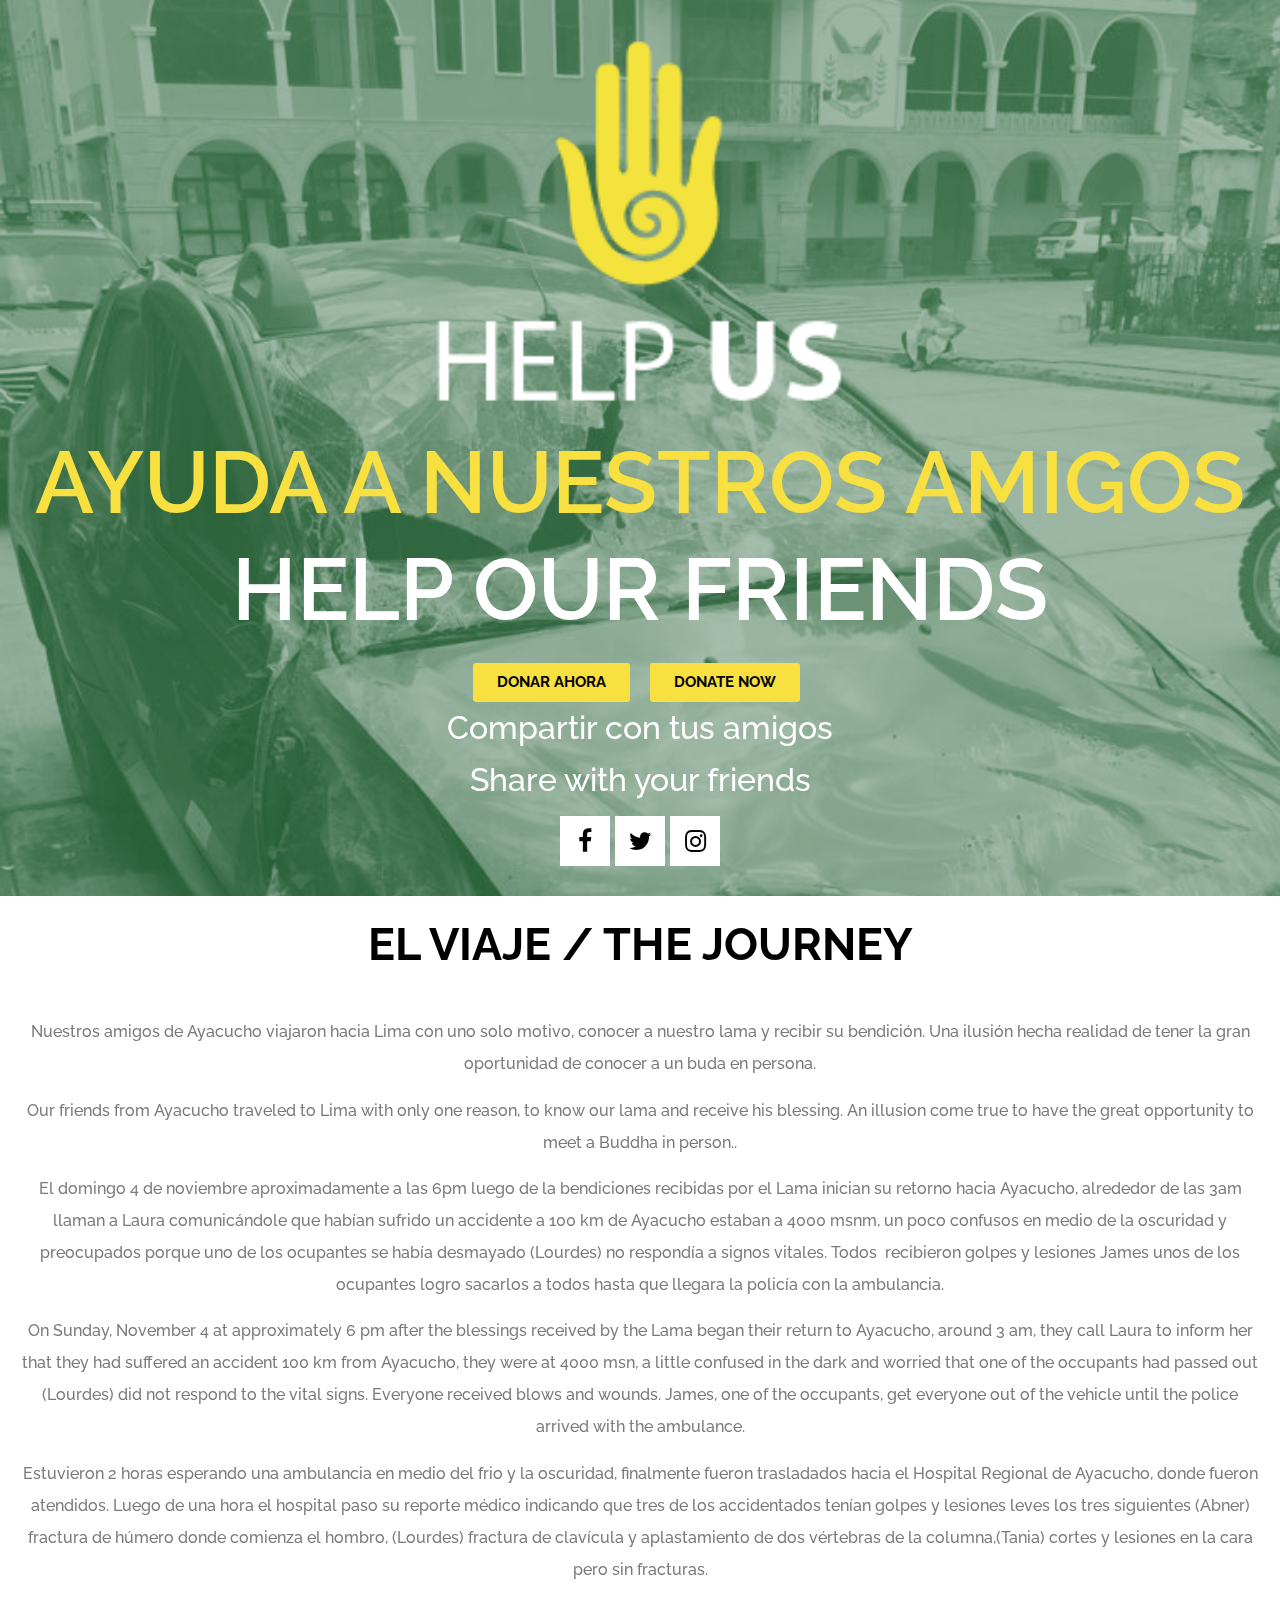
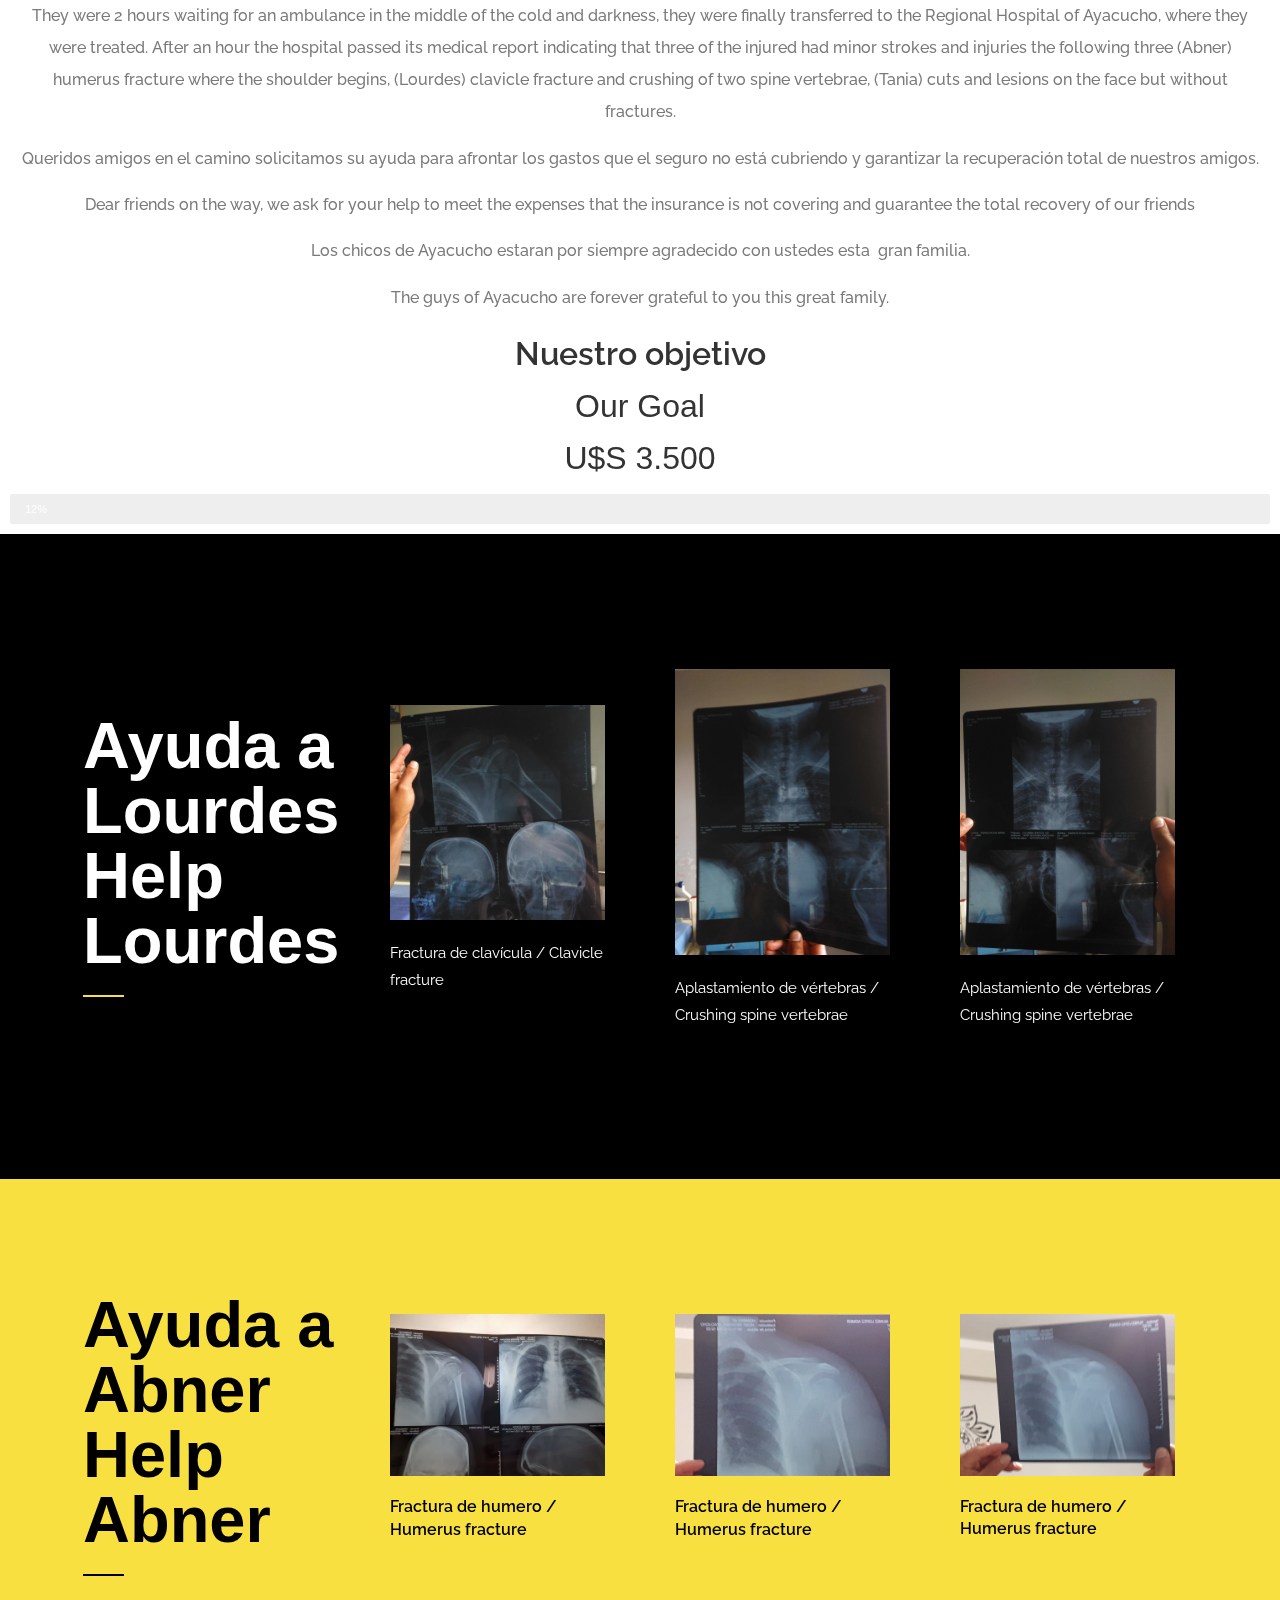
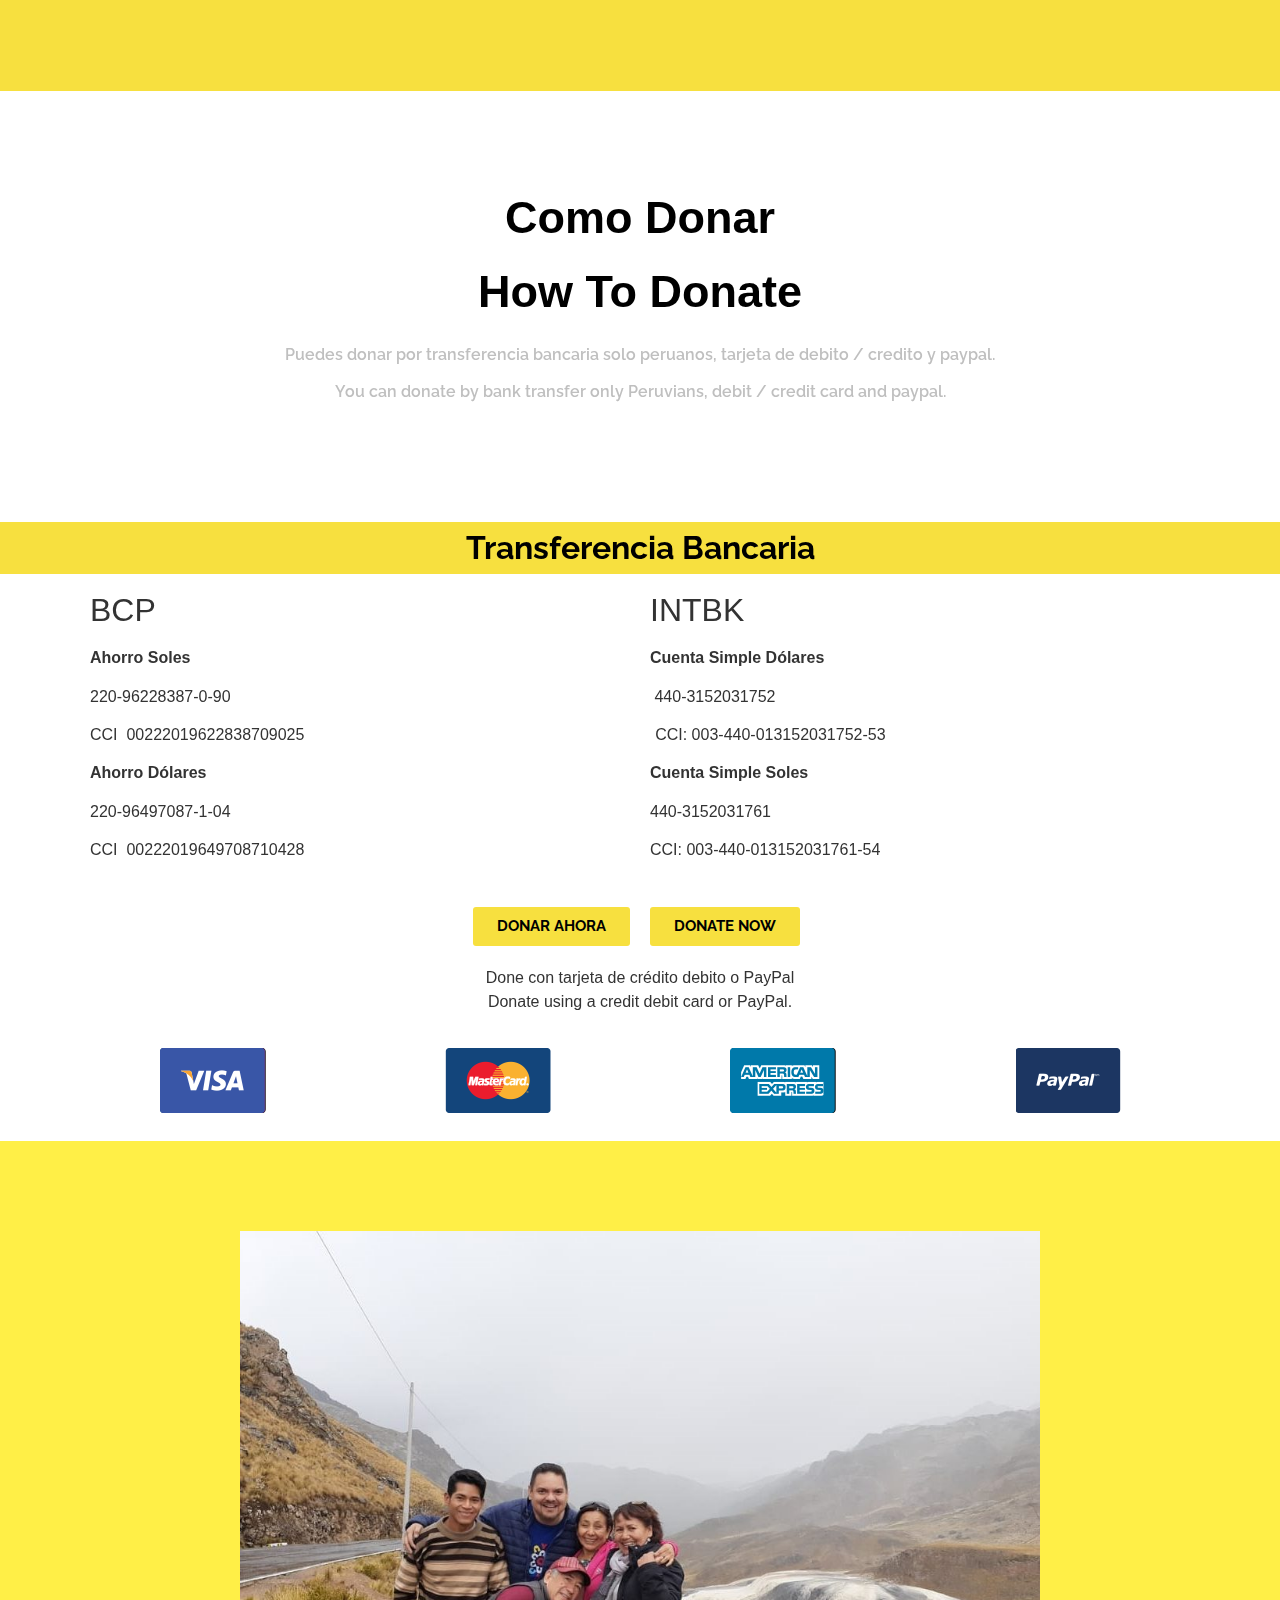
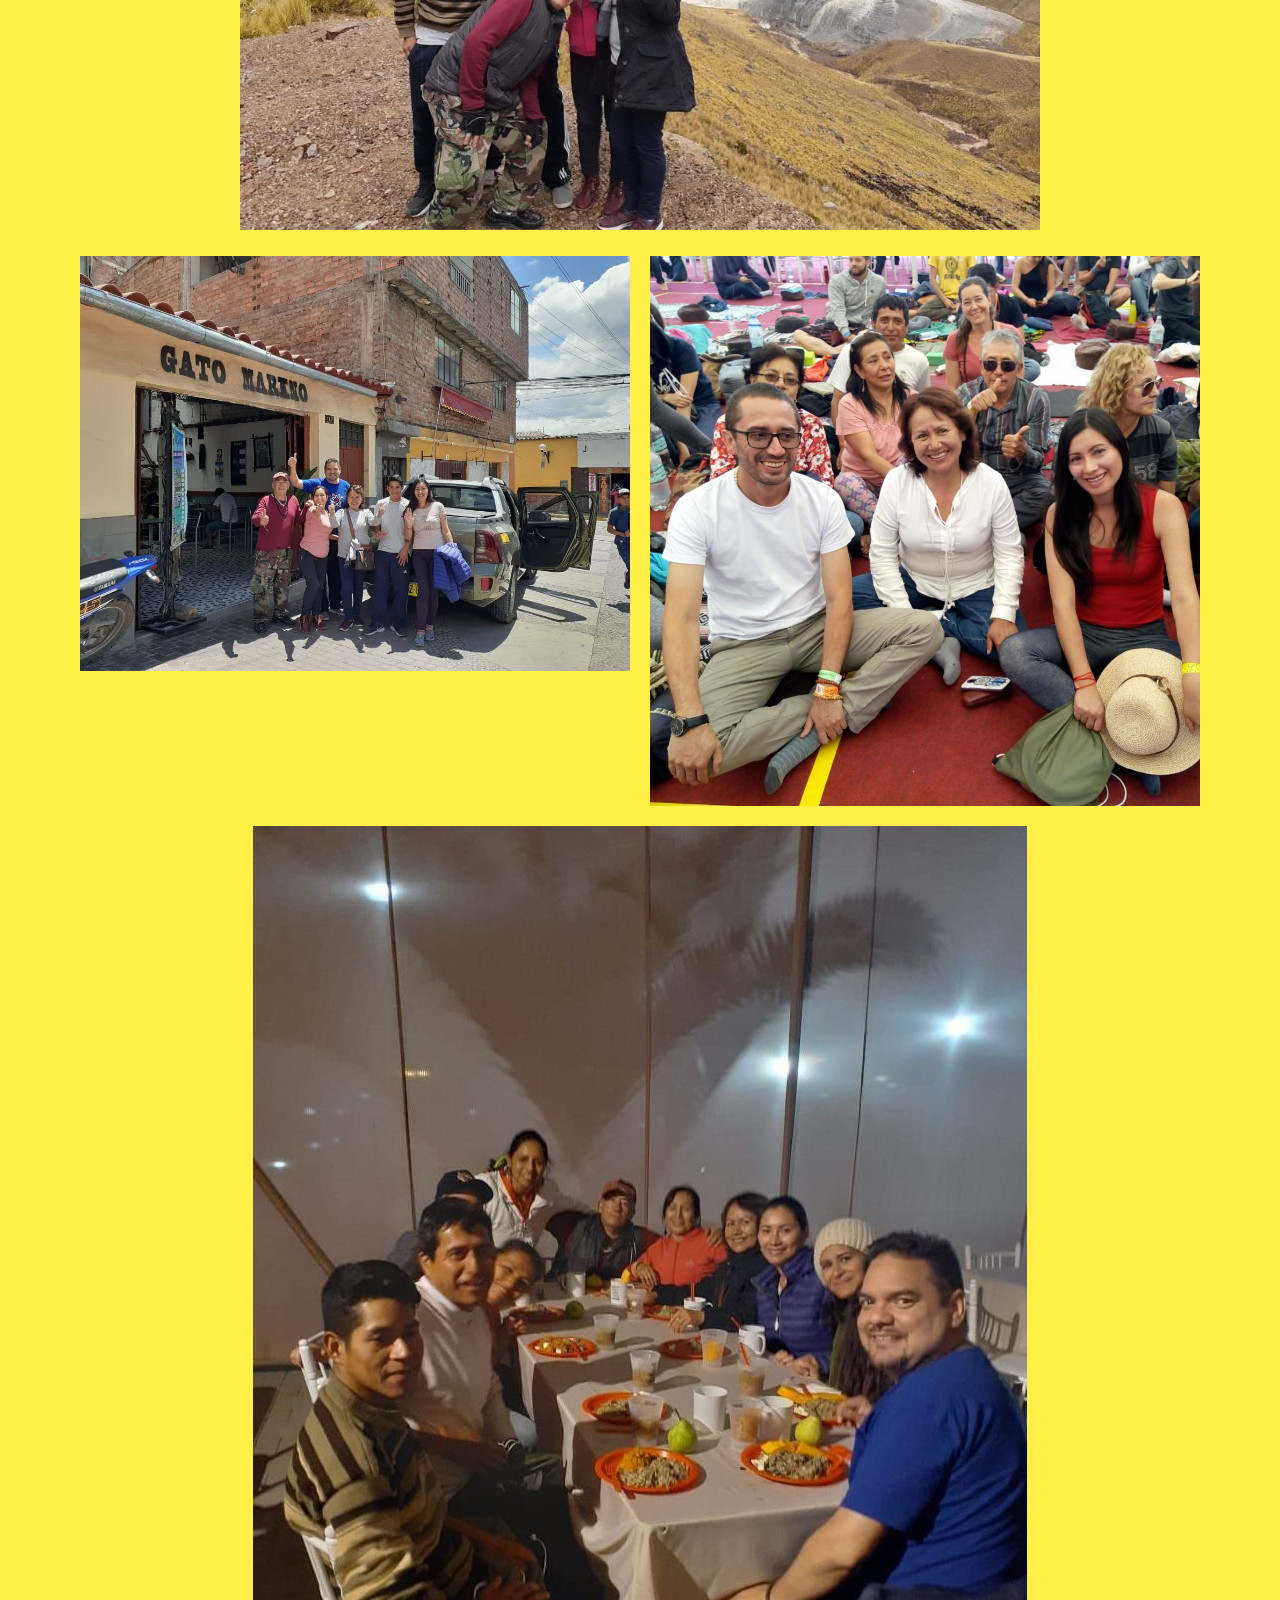
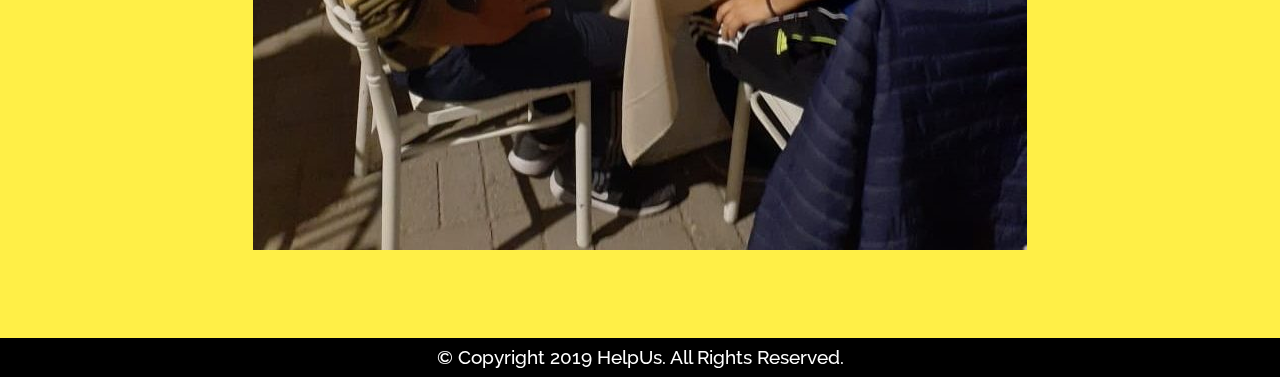
<file: index.html>
﻿<!DOCTYPE html>
<html lang="es">
<head>
	<meta charset="UTF-8">
		<title></title>
<meta name='robots' content='noindex,follow'>
<link rel='dns-prefetch' href='index.html'>
<link rel='dns-prefetch' href='//s.w.org'>
<link rel="alternate" type="application/rss+xml" title=" &raquo; Feed" href="feed\index.rss">
<link rel="alternate" type="application/rss+xml" title=" &raquo; RSS de los comentarios" href="comments\feed\index.rss">
		<script type="text/javascript">
			window._wpemojiSettings = {"baseUrl":"https:\/\/s.w.org\/images\/core\/emoji\/11.2.0\/72x72\/","ext":".png","svgUrl":"https:\/\/s.w.org\/images\/core\/emoji\/11.2.0\/svg\/","svgExt":".svg","source":{"concatemoji":"http:\/\/4f8a2491.ngrok.io\/wp-includes\/js\/wp-emoji-release.min.js?ver=5.1.3"}};
			!function(a,b,c){function d(a,b){var c=String.fromCharCode;l.clearRect(0,0,k.width,k.height),l.fillText(c.apply(this,a),0,0);var d=k.toDataURL();l.clearRect(0,0,k.width,k.height),l.fillText(c.apply(this,b),0,0);var e=k.toDataURL();return d===e}function e(a){var b;if(!l||!l.fillText)return!1;switch(l.textBaseline="top",l.font="600 32px Arial",a){case"flag":return!(b=d([55356,56826,55356,56819],[55356,56826,8203,55356,56819]))&&(b=d([55356,57332,56128,56423,56128,56418,56128,56421,56128,56430,56128,56423,56128,56447],[55356,57332,8203,56128,56423,8203,56128,56418,8203,56128,56421,8203,56128,56430,8203,56128,56423,8203,56128,56447]),!b);case"emoji":return b=d([55358,56760,9792,65039],[55358,56760,8203,9792,65039]),!b}return!1}function f(a){var c=b.createElement("script");c.src=a,c.defer=c.type="text/javascript",b.getElementsByTagName("head")[0].appendChild(c)}var g,h,i,j,k=b.createElement("canvas"),l=k.getContext&&k.getContext("2d");for(j=Array("flag","emoji"),c.supports={everything:!0,everythingExceptFlag:!0},i=0;i<j.length;i++)c.supports[j[i]]=e(j[i]),c.supports.everything=c.supports.everything&&c.supports[j[i]],"flag"!==j[i]&&(c.supports.everythingExceptFlag=c.supports.everythingExceptFlag&&c.supports[j[i]]);c.supports.everythingExceptFlag=c.supports.everythingExceptFlag&&!c.supports.flag,c.DOMReady=!1,c.readyCallback=function(){c.DOMReady=!0},c.supports.everything||(h=function(){c.readyCallback()},b.addEventListener?(b.addEventListener("DOMContentLoaded",h,!1),a.addEventListener("load",h,!1)):(a.attachEvent("onload",h),b.attachEvent("onreadystatechange",function(){"complete"===b.readyState&&c.readyCallback()})),g=c.source||{},g.concatemoji?f(g.concatemoji):g.wpemoji&&g.twemoji&&(f(g.twemoji),f(g.wpemoji)))}(window,document,window._wpemojiSettings);
		</script>
		<style type="text/css">
img.wp-smiley,
img.emoji {
	display: inline !important;
	border: none !important;
	box-shadow: none !important;
	height: 1em !important;
	width: 1em !important;
	margin: 0 .07em !important;
	vertical-align: -0.1em !important;
	background: none !important;
	padding: 0 !important;
}
</style>
	<link rel='stylesheet' id='wp-block-library-css' href='wp-includes\css\dist\block-library\style.min.css?ver=5.1.3' type='text/css' media='all'>
<link rel='stylesheet' id='hello-elementor-css' href='wp-content\themes\hello-elementor\style.min.css?ver=2.2.0' type='text/css' media='all'>
<link rel='stylesheet' id='hello-elementor-theme-style-css' href='wp-content\themes\hello-elementor\theme.min.css?ver=2.2.0' type='text/css' media='all'>
<link rel='stylesheet' id='elementor-icons-css' href='wp-content\plugins\elementor\assets\lib\eicons\css\elementor-icons.min.css?ver=4.3.0' type='text/css' media='all'>
<link rel='stylesheet' id='font-awesome-css' href='wp-content\plugins\elementor\assets\lib\font-awesome\css\font-awesome.min.css?ver=4.7.0' type='text/css' media='all'>
<link rel='stylesheet' id='elementor-animations-css' href='wp-content\plugins\elementor\assets\lib\animations\animations.min.css?ver=2.5.16' type='text/css' media='all'>
<link rel='stylesheet' id='elementor-frontend-css' href='wp-content\uploads\elementor\css\custom-frontend.min.css?ver=1559751534' type='text/css' media='all'>
<link rel='stylesheet' id='premium-addons-css' href='wp-content\plugins\premium-addons-for-elementor\assets\css\premium-addons.css?ver=3.4.2' type='text/css' media='all'>
<link rel='stylesheet' id='elementor-post-1926-css' href='wp-content\uploads\elementor\css\post-1926.css?ver=1573698066' type='text/css' media='all'>
<link rel='stylesheet' id='google-fonts-1-css' href='https://fonts.googleapis.com/css?family=Raleway%3A100%2C100italic%2C200%2C200italic%2C300%2C300italic%2C400%2C400italic%2C500%2C500italic%2C600%2C600italic%2C700%2C700italic%2C800%2C800italic%2C900%2C900italic&#038;ver=5.1.3' type='text/css' media='all'>
<link rel='https://api.w.org/' href='wp-json\index.json'>
<link rel="EditURI" type="application/rsd+xml" title="RSD" href="xmlrpc.xml?rsd">
<link rel="wlwmanifest" type="application/wlwmanifest+xml" href="wp-includes\wlwmanifest.xml"> 
<meta name="generator" content="WordPress 5.1.3">
<link rel="canonical" href="index.html">
<link rel='shortlink' href='index.html'>
<link rel="alternate" type="application/json+oembed" href="wp-json\oembed\1.0\embed.json?url=http%3A%2F%2F4f8a2491.ngrok.io%2F">
<link rel="alternate" type="text/xml+oembed" href="wp-json\oembed\1.0\embed-1.json?url=http%3A%2F%2F4f8a2491.ngrok.io%2F&#038;format=xml">
		<style type="text/css" id="wp-custom-css">
			

/** Start Envato Elements CSS: Blocks (69-3-4f8cfb8a1a68ec007f2be7a02bdeadd9) **/

.envato-kit-66-menu .e--pointer-framed .elementor-item:before{
	border-radius:1px;
}

.envato-kit-66-subscription-form .elementor-form-fields-wrapper{
	position:relative;
}

.envato-kit-66-subscription-form .elementor-form-fields-wrapper .elementor-field-type-submit{
	position:static;
}

.envato-kit-66-subscription-form .elementor-form-fields-wrapper .elementor-field-type-submit button{
	position: absolute;
    top: 50%;
    right: 6px;
    transform: translate(0, -50%);
		-moz-transform: translate(0, -50%);
		-webmit-transform: translate(0, -50%);
}

.envato-kit-66-testi-slider .elementor-testimonial__footer{
	margin-top: -60px !important;
	z-index: 99;
  position: relative;
}

.envato-kit-66-featured-slider .elementor-slides .slick-prev{
	width:50px;
	height:50px;
	background-color:#ffffff !important;
	transform:rotate(45deg);
	-moz-transform:rotate(45deg);
	-webkit-transform:rotate(45deg);
	left:-25px !important;
	-webkit-box-shadow: 0px 1px 2px 1px rgba(0,0,0,0.32);
	-moz-box-shadow: 0px 1px 2px 1px rgba(0,0,0,0.32);
	box-shadow: 0px 1px 2px 1px rgba(0,0,0,0.32);
}

.envato-kit-66-featured-slider .elementor-slides .slick-prev:before{
	display:block;
	margin-top:0px;
	margin-left:0px;
	transform:rotate(-45deg);
	-moz-transform:rotate(-45deg);
	-webkit-transform:rotate(-45deg);
}

.envato-kit-66-featured-slider .elementor-slides .slick-next{
	width:50px;
	height:50px;
	background-color:#ffffff !important;
	transform:rotate(45deg);
	-moz-transform:rotate(45deg);
	-webkit-transform:rotate(45deg);
	right:-25px !important;
	-webkit-box-shadow: 0px 1px 2px 1px rgba(0,0,0,0.32);
	-moz-box-shadow: 0px 1px 2px 1px rgba(0,0,0,0.32);
	box-shadow: 0px 1px 2px 1px rgba(0,0,0,0.32);
}

.envato-kit-66-featured-slider .elementor-slides .slick-next:before{
	display:block;
	margin-top:-5px;
	margin-right:-5px;
	transform:rotate(-45deg);
	-moz-transform:rotate(-45deg);
	-webkit-transform:rotate(-45deg);
}

.envato-kit-66-orangetext{
	color:#f4511e;
}

.envato-kit-66-countdown .elementor-countdown-label{
	display:inline-block !important;
	border:2px solid rgba(255,255,255,0.2);
	padding:9px 20px;
}

/** End Envato Elements CSS: Blocks (69-3-4f8cfb8a1a68ec007f2be7a02bdeadd9) **/

		</style>
			<meta name="viewport" content="width=device-width, initial-scale=1.0, viewport-fit=cover"></head>
<body class="home page-template page-template-elementor_canvas page page-id-1926 elementor-default elementor-template-canvas elementor-page elementor-page-1926">
			<div data-elementor-type="post" data-elementor-id="1926" class="elementor elementor-1926" data-elementor-settings="[]">
			<div class="elementor-inner">
				<div class="elementor-section-wrap">
							<header class="elementor-element elementor-element-79d5a48 elementor-section-height-min-height elementor-section-content-middle elementor-section-items-top elementor-section-full_width elementor-section-height-default elementor-section elementor-top-section" data-id="79d5a48" data-element_type="section" data-settings="{&quot;background_background&quot;:&quot;classic&quot;}">
							<div class="elementor-background-overlay"></div>
							<div class="elementor-container elementor-column-gap-wider">
				<div class="elementor-row">
				<div class="elementor-element elementor-element-c015d32 elementor-column elementor-col-100 elementor-top-column" data-id="c015d32" data-element_type="column">
			<div class="elementor-column-wrap  elementor-element-populated">
					<div class="elementor-widget-wrap">
				<div class="elementor-element elementor-element-cae4068 elementor-widget elementor-widget-image" data-id="cae4068" data-element_type="widget" data-widget_type="image.default">
				<div class="elementor-widget-container">
					<div class="elementor-image">
										<img width="246" height="167" src="wp-content\uploads\2019\11\logo.png" class="attachment-large size-large" alt="">											</div>
				</div>
				</div>
				<div class="elementor-element elementor-element-f4f1c2a elementor-widget elementor-widget-heading" data-id="f4f1c2a" data-element_type="widget" data-widget_type="heading.default">
				<div class="elementor-widget-container">
			<h2 class="elementor-heading-title elementor-size-medium">Ayuda a Nuestros Amigos</h2>		</div>
				</div>
				<div class="elementor-element elementor-element-e18b1c8 elementor-widget elementor-widget-heading" data-id="e18b1c8" data-element_type="widget" data-widget_type="heading.default">
				<div class="elementor-widget-container">
			<h2 class="elementor-heading-title elementor-size-default">HELP OUR FRIENDS</h2>		</div>
				</div>
				<section class="elementor-element elementor-element-afdfe0f elementor-section-boxed elementor-section-height-default elementor-section-height-default elementor-section elementor-inner-section" data-id="afdfe0f" data-element_type="section">
						<div class="elementor-container elementor-column-gap-default">
				<div class="elementor-row">
				<div class="elementor-element elementor-element-26fabea elementor-column elementor-col-50 elementor-inner-column" data-id="26fabea" data-element_type="column">
			<div class="elementor-column-wrap  elementor-element-populated">
					<div class="elementor-widget-wrap">
				<div class="elementor-element elementor-element-f8883e9 elementor-align-right elementor-tablet-align-right elementor-mobile-align-center elementor-widget elementor-widget-button" data-id="f8883e9" data-element_type="widget" data-widget_type="button.default">
				<div class="elementor-widget-container">
					<div class="elementor-button-wrapper">
			<a href="https://www.paypal.com/cgi-bin/webscr?cmd=_s-xclick&amp;hosted_button_id=U4ANNUNCJ9RE4&amp;source=url" class="elementor-button-link elementor-button elementor-size-sm" role="button">
						<span class="elementor-button-content-wrapper">
						<span class="elementor-button-text">DONAR AHORA</span>
		</span>
					</a>
		</div>
				</div>
				</div>
						</div>
			</div>
		</div>
				<div class="elementor-element elementor-element-450a619 elementor-column elementor-col-50 elementor-inner-column" data-id="450a619" data-element_type="column">
			<div class="elementor-column-wrap  elementor-element-populated">
					<div class="elementor-widget-wrap">
				<div class="elementor-element elementor-element-792b7b6 elementor-align-left elementor-tablet-align-left elementor-mobile-align-center elementor-widget elementor-widget-button" data-id="792b7b6" data-element_type="widget" data-widget_type="button.default">
				<div class="elementor-widget-container">
					<div class="elementor-button-wrapper">
			<a href="https://www.paypal.com/cgi-bin/webscr?cmd=_s-xclick&amp;hosted_button_id=U4ANNUNCJ9RE4&amp;source=url" class="elementor-button-link elementor-button elementor-size-sm" role="button">
						<span class="elementor-button-content-wrapper">
						<span class="elementor-button-text">DONATE NOW</span>
		</span>
					</a>
		</div>
				</div>
				</div>
						</div>
			</div>
		</div>
						</div>
			</div>
		</section>
				<div class="elementor-element elementor-element-119ec5f elementor-widget elementor-widget-heading" data-id="119ec5f" data-element_type="widget" data-widget_type="heading.default">
				<div class="elementor-widget-container">
			<h2 class="elementor-heading-title elementor-size-default">Compartir con tus amigos</h2>		</div>
				</div>
				<div class="elementor-element elementor-element-cace748 elementor-widget elementor-widget-heading" data-id="cace748" data-element_type="widget" data-widget_type="heading.default">
				<div class="elementor-widget-container">
			<h2 class="elementor-heading-title elementor-size-default">Share with your friends</h2>		</div>
				</div>
				<div class="elementor-element elementor-element-2bce884 elementor-shape-square elementor-widget elementor-widget-social-icons" data-id="2bce884" data-element_type="widget" data-widget_type="social-icons.default">
				<div class="elementor-widget-container">
					<div class="elementor-social-icons-wrapper">
							<a class="elementor-icon elementor-social-icon elementor-social-icon-facebook" href="https://www.facebook.com/sharer/sharer.php?u=http://helpusaya.ga/" target="_blank">
					<span class="elementor-screen-only">Facebook</span>
					<i class="fa fa-facebook"></i>
				</a>
							<a class="elementor-icon elementor-social-icon elementor-social-icon-twitter" href="https://twitter.com/home?status=http://helpusaya.ga/" target="_blank">
					<span class="elementor-screen-only">Twitter</span>
					<i class="fa fa-twitter"></i>
				</a>
							<a class="elementor-icon elementor-social-icon elementor-social-icon-instagram" href="https://pinterest.com/pin/create/button/?url=http://helpusaya.ga/&media=&description=" target="_blank">
					<span class="elementor-screen-only">Instagram</span>
					<i class="fa fa-instagram"></i>
				</a>
					</div>
				</div>
				</div>
						</div>
			</div>
		</div>
						</div>
			</div>
		</header>
				<section class="elementor-element elementor-element-5138c86e elementor-section-content-middle elementor-section-full_width elementor-section-height-default elementor-section-height-default elementor-section elementor-top-section" data-id="5138c86e" data-element_type="section">
						<div class="elementor-container elementor-column-gap-no">
				<div class="elementor-row">
				<div class="elementor-element elementor-element-75a2b7f5 elementor-column elementor-col-100 elementor-top-column" data-id="75a2b7f5" data-element_type="column">
			<div class="elementor-column-wrap  elementor-element-populated">
					<div class="elementor-widget-wrap">
				<div class="elementor-element elementor-element-e1cf1aa elementor-widget elementor-widget-heading" data-id="e1cf1aa" data-element_type="widget" data-widget_type="heading.default">
				<div class="elementor-widget-container">
			<h4 class="elementor-heading-title elementor-size-default">EL VIAJE / THE JOURNEY</h4>		</div>
				</div>
				<div class="elementor-element elementor-element-1d1cd8d4 elementor-widget elementor-widget-text-editor" data-id="1d1cd8d4" data-element_type="widget" data-widget_type="text-editor.default">
				<div class="elementor-widget-container">
					<div class="elementor-text-editor elementor-clearfix">
					  <p>Nuestros amigos de Ayacucho viajaron hacia Lima con uno solo motivo, conocer a nuestro lama y recibir su bendición. Una ilusión hecha realidad de tener la gran oportunidad de conocer a un buda en persona.</p><p>Our friends from Ayacucho traveled to Lima with only one reason, to know our lama and receive his blessing. An illusion come true to have the great opportunity to meet a Buddha in person..</p><p>El domingo 4 de noviembre aproximadamente a las 6pm luego de la bendiciones recibidas por el Lama inician su retorno hacia Ayacucho, alrededor de las 3am llaman a Laura comunicándole que habían sufrido un accidente a 100 km de Ayacucho estaban a 4000 msnm, un poco confusos en medio de la oscuridad y preocupados porque uno de los ocupantes se había desmayado (Lourdes) no respondía a signos vitales. Todos  recibieron golpes y lesiones James unos de los ocupantes logro sacarlos a todos hasta que llegara la policía con la ambulancia.</p><p>On Sunday, November 4 at approximately 6 pm after the blessings received by the Lama began their return to Ayacucho, around 3 am, they call Laura to inform her that they had suffered an accident 100 km from Ayacucho, they were at 4000 msn, a little confused in the dark and worried that one of the occupants had passed out (Lourdes) did not respond to the vital signs. Everyone received blows and wounds. James, one of the occupants, get everyone out of the vehicle until the police arrived with the ambulance.</p><p>Estuvieron 2 horas esperando una ambulancia en medio del frio y la oscuridad, finalmente fueron trasladados hacia el Hospital Regional de Ayacucho, donde fueron atendidos. Luego de una hora el hospital paso su reporte médico indicando que tres de los accidentados tenían golpes y lesiones leves los tres siguientes (Abner) fractura de húmero donde comienza el hombro, (Lourdes) fractura de clavícula y aplastamiento de dos vértebras de la columna,(Tania) cortes y lesiones en la cara pero sin fracturas.</p><p>They were 2 hours waiting for an ambulance in the middle of the cold and darkness, they were finally transferred to the Regional Hospital of Ayacucho, where they were treated. After an hour the hospital passed its medical report indicating that three of the injured had minor strokes and injuries the following three (Abner) humerus fracture where the shoulder begins, (Lourdes) clavicle fracture and crushing of two spine vertebrae, (Tania) cuts and lesions on the face but without fractures.</p><p>Queridos amigos en el camino solicitamos su ayuda para afrontar los gastos que el seguro no está cubriendo y garantizar la recuperación total de nuestros amigos.</p><p>Dear friends on the way, we ask for your help to meet the expenses that the insurance is not covering and guarantee the total recovery of our friends</p>
					  <p>Los chicos de Ayacucho estaran por siempre agradecido con ustedes esta  gran familia.</p><p>The guys of Ayacucho are forever grateful to you this great family.</p>
					</div>
				</div>
				</div>
						</div>
			</div>
		</div>
						</div>
			</div>
		</section>
				<section class="elementor-element elementor-element-93d4c3e elementor-section-full_width elementor-section-height-default elementor-section-height-default elementor-section elementor-top-section" data-id="93d4c3e" data-element_type="section">
						<div class="elementor-container elementor-column-gap-default">
				<div class="elementor-row">
				<div class="elementor-element elementor-element-3f04802 elementor-column elementor-col-100 elementor-top-column" data-id="3f04802" data-element_type="column">
			<div class="elementor-column-wrap  elementor-element-populated">
					<div class="elementor-widget-wrap">
				<div class="elementor-element elementor-element-699a4f8 elementor-widget elementor-widget-heading" data-id="699a4f8" data-element_type="widget" data-widget_type="heading.default">
				<div class="elementor-widget-container">
			<h2 class="elementor-heading-title elementor-size-default">Nuestro objetivo
</h2>		</div>
				</div>
				<div class="elementor-element elementor-element-64e005c elementor-widget elementor-widget-heading" data-id="64e005c" data-element_type="widget" data-widget_type="heading.default">
				<div class="elementor-widget-container">
			<h2 class="elementor-heading-title elementor-size-default">Our Goal</h2>		</div>
				</div>
				<div class="elementor-element elementor-element-f9bddd5 elementor-widget elementor-widget-heading" data-id="f9bddd5" data-element_type="widget" data-widget_type="heading.default">
				<div class="elementor-widget-container">
			<h2 class="elementor-heading-title elementor-size-default">U$S 3.500</h2>		</div>
				</div>
				<div class="elementor-element elementor-element-a4c1225 elementor-widget elementor-widget-progress" data-id="a4c1225" data-element_type="widget" data-widget_type="progress.default">
				<div class="elementor-widget-container">
			
		<div class="elementor-progress-wrapper progress-success" role="progressbar" aria-valuemin="0" aria-valuemax="100" aria-valuenow="12" aria-valuetext="3500">
			<div class="elementor-progress-bar" data-max="12">
				<span class="elementor-progress-text">3500</span>
									<span class="elementor-progress-percentage">12%</span>
							</div>
		</div>
				</div>
				</div>
						</div>
			</div>
		</div>
						</div>
			</div>
		</section>
				<section class="elementor-element elementor-element-1021524 elementor-section-content-middle elementor-section-boxed elementor-section-height-default elementor-section-height-default elementor-section elementor-top-section" data-id="1021524" data-element_type="section" data-settings="{&quot;background_background&quot;:&quot;classic&quot;}">
						<div class="elementor-container elementor-column-gap-no">
				<div class="elementor-row">
				<div class="elementor-element elementor-element-7b2f9dd0 elementor-column elementor-col-25 elementor-top-column" data-id="7b2f9dd0" data-element_type="column">
			<div class="elementor-column-wrap  elementor-element-populated">
					<div class="elementor-widget-wrap">
				<div class="elementor-element elementor-element-581d7dd3 elementor-widget elementor-widget-heading" data-id="581d7dd3" data-element_type="widget" data-widget_type="heading.default">
				<div class="elementor-widget-container">
			<h3 class="elementor-heading-title elementor-size-default">Ayuda a Lourdes <br>Help Lourdes</h3>		</div>
				</div>
				<div class="elementor-element elementor-element-1c2c611c elementor-widget elementor-widget-divider" data-id="1c2c611c" data-element_type="widget" data-widget_type="divider.default">
				<div class="elementor-widget-container">
					<div class="elementor-divider">
			<span class="elementor-divider-separator"></span>
		</div>
				</div>
				</div>
						</div>
			</div>
		</div>
				<div class="elementor-element elementor-element-b60ce65 elementor-column elementor-col-25 elementor-top-column" data-id="b60ce65" data-element_type="column">
			<div class="elementor-column-wrap  elementor-element-populated">
					<div class="elementor-widget-wrap">
				<div class="elementor-element elementor-element-70191943 elementor-widget elementor-widget-image" data-id="70191943" data-element_type="widget" data-widget_type="image.default">
				<div class="elementor-widget-container">
					<div class="elementor-image">
										<img width="800" height="800" src="wp-content\uploads\2019\11\rxlrd3-e1573407364187-1024x1024.jpeg" class="elementor-animation-grow attachment-large size-large" alt="" srcset="wp-content\uploads\2019\11\rxlrd3-e1573407364187-1024x1024.jpeg 1024w, wp-content\uploads\2019\11\rxlrd3-e1573407364187-150x150.jpeg 150w, wp-content\uploads\2019\11\rxlrd3-e1573407364187-300x300.jpeg 300w, wp-content\uploads\2019\11\rxlrd3-e1573407364187-768x768.jpeg 768w" sizes="(max-width: 800px) 100vw, 800px">											</div>
				</div>
				</div>
				<div class="elementor-element elementor-element-34f3973a elementor-widget elementor-widget-text-editor" data-id="34f3973a" data-element_type="widget" data-widget_type="text-editor.default">
				<div class="elementor-widget-container">
					<div class="elementor-text-editor elementor-clearfix"><p>Fractura de clavícula / Clavicle fracture</p></div>
				</div>
				</div>
						</div>
			</div>
		</div>
				<div class="elementor-element elementor-element-4c563ffd elementor-column elementor-col-25 elementor-top-column" data-id="4c563ffd" data-element_type="column">
			<div class="elementor-column-wrap  elementor-element-populated">
					<div class="elementor-widget-wrap">
				<div class="elementor-element elementor-element-59607189 elementor-widget elementor-widget-image" data-id="59607189" data-element_type="widget" data-widget_type="image.default">
				<div class="elementor-widget-container">
					<div class="elementor-image">
										<img width="2448" height="3264" src="wp-content\uploads\2019\11\rxlrd1-e1573407643983.jpeg" class="elementor-animation-grow attachment-full size-full" alt="">											</div>
				</div>
				</div>
				<div class="elementor-element elementor-element-1d0c022 elementor-widget elementor-widget-text-editor" data-id="1d0c022" data-element_type="widget" data-widget_type="text-editor.default">
				<div class="elementor-widget-container">
					<div class="elementor-text-editor elementor-clearfix"><p>Aplastamiento de vértebras / Crushing spine vertebrae</p></div>
				</div>
				</div>
						</div>
			</div>
		</div>
				<div class="elementor-element elementor-element-15d1005 elementor-column elementor-col-25 elementor-top-column" data-id="15d1005" data-element_type="column">
			<div class="elementor-column-wrap  elementor-element-populated">
					<div class="elementor-widget-wrap">
				<div class="elementor-element elementor-element-9e7a97f elementor-widget elementor-widget-image" data-id="9e7a97f" data-element_type="widget" data-widget_type="image.default">
				<div class="elementor-widget-container">
					<div class="elementor-image">
										<img width="2448" height="3264" src="wp-content\uploads\2019\11\rxlrd2-e1573407510191.jpeg" class="elementor-animation-grow attachment-full size-full" alt="">											</div>
				</div>
				</div>
				<div class="elementor-element elementor-element-2bec286 elementor-widget elementor-widget-text-editor" data-id="2bec286" data-element_type="widget" data-widget_type="text-editor.default">
				<div class="elementor-widget-container">
					<div class="elementor-text-editor elementor-clearfix"><p>Aplastamiento de vértebras / Crushing spine vertebrae</p></div>
				</div>
				</div>
						</div>
			</div>
		</div>
						</div>
			</div>
		</section>
				<section class="elementor-element elementor-element-e6a1a63 elementor-section-content-middle elementor-section-boxed elementor-section-height-default elementor-section-height-default elementor-section elementor-top-section" data-id="e6a1a63" data-element_type="section" data-settings="{&quot;background_background&quot;:&quot;classic&quot;}">
						<div class="elementor-container elementor-column-gap-no">
				<div class="elementor-row">
				<div class="elementor-element elementor-element-90310a8 elementor-column elementor-col-25 elementor-top-column" data-id="90310a8" data-element_type="column">
			<div class="elementor-column-wrap  elementor-element-populated">
					<div class="elementor-widget-wrap">
				<div class="elementor-element elementor-element-816a8fe elementor-widget elementor-widget-heading" data-id="816a8fe" data-element_type="widget" data-widget_type="heading.default">
				<div class="elementor-widget-container">
			<h3 class="elementor-heading-title elementor-size-default">Ayuda a Abner <br>Help Abner</h3>		</div>
				</div>
				<div class="elementor-element elementor-element-d18ff38 elementor-widget elementor-widget-divider" data-id="d18ff38" data-element_type="widget" data-widget_type="divider.default">
				<div class="elementor-widget-container">
					<div class="elementor-divider">
			<span class="elementor-divider-separator"></span>
		</div>
				</div>
				</div>
						</div>
			</div>
		</div>
				<div class="elementor-element elementor-element-44c6462 elementor-column elementor-col-25 elementor-top-column" data-id="44c6462" data-element_type="column">
			<div class="elementor-column-wrap  elementor-element-populated">
					<div class="elementor-widget-wrap">
				<div class="elementor-element elementor-element-cce5dcb elementor-widget elementor-widget-image" data-id="cce5dcb" data-element_type="widget" data-widget_type="image.default">
				<div class="elementor-widget-container">
					<div class="elementor-image">
										<img width="800" height="605" src="wp-content\uploads\2019\11\rxabn-1024x774.jpeg" class="elementor-animation-grow attachment-large size-large" alt="">											</div>
				</div>
				</div>
				<div class="elementor-element elementor-element-f12ebaf elementor-widget elementor-widget-text-editor" data-id="f12ebaf" data-element_type="widget" data-widget_type="text-editor.default">
				<div class="elementor-widget-container">
					<div class="elementor-text-editor elementor-clearfix"><p>Fractura de humero / Humerus fracture</p></div>
				</div>
				</div>
						</div>
			</div>
		</div>
				<div class="elementor-element elementor-element-3a48ce0 elementor-column elementor-col-25 elementor-top-column" data-id="3a48ce0" data-element_type="column">
			<div class="elementor-column-wrap  elementor-element-populated">
					<div class="elementor-widget-wrap">
				<div class="elementor-element elementor-element-f5034a7 elementor-widget elementor-widget-image" data-id="f5034a7" data-element_type="widget" data-widget_type="image.default">
				<div class="elementor-widget-container">
					<div class="elementor-image">
										<img width="800" height="605" src="wp-content\uploads\2019\11\rxabn2-1024x774.jpeg" class="elementor-animation-grow attachment-large size-large" alt="">											</div>
				</div>
				</div>
				<div class="elementor-element elementor-element-9482cad elementor-widget elementor-widget-text-editor" data-id="9482cad" data-element_type="widget" data-widget_type="text-editor.default">
				<div class="elementor-widget-container">
					<div class="elementor-text-editor elementor-clearfix"><p>Fractura de humero / Humerus fracture</p></div>
				</div>
				</div>
						</div>
			</div>
		</div>
				<div class="elementor-element elementor-element-c80a523 elementor-column elementor-col-25 elementor-top-column" data-id="c80a523" data-element_type="column">
			<div class="elementor-column-wrap  elementor-element-populated">
					<div class="elementor-widget-wrap">
				<div class="elementor-element elementor-element-570aff7 elementor-widget elementor-widget-image" data-id="570aff7" data-element_type="widget" data-widget_type="image.default">
				<div class="elementor-widget-container">
					<div class="elementor-image">
										<img width="1032" height="774" src="wp-content\uploads\2019\11\rxabn3.jpeg" class="elementor-animation-grow attachment-full size-full" alt="">											</div>
				</div>
				</div>
				<div class="elementor-element elementor-element-15eeb48 elementor-widget elementor-widget-text-editor" data-id="15eeb48" data-element_type="widget" data-widget_type="text-editor.default">
				<div class="elementor-widget-container">
					<div class="elementor-text-editor elementor-clearfix"><p>Fractura de humero / Humerus fracture</p></div>
				</div>
				</div>
						</div>
			</div>
		</div>
						</div>
			</div>
		</section>
				<section class="elementor-element elementor-element-20373f1e elementor-section-content-middle elementor-section-boxed elementor-section-height-default elementor-section-height-default elementor-section elementor-top-section" data-id="20373f1e" data-element_type="section">
						<div class="elementor-container elementor-column-gap-no">
				<div class="elementor-row">
				<div class="elementor-element elementor-element-548384e0 elementor-column elementor-col-100 elementor-top-column" data-id="548384e0" data-element_type="column">
			<div class="elementor-column-wrap  elementor-element-populated">
					<div class="elementor-widget-wrap">
				<div class="elementor-element elementor-element-43b2bcee elementor-widget elementor-widget-heading" data-id="43b2bcee" data-element_type="widget" data-widget_type="heading.default">
				<div class="elementor-widget-container">
			<h4 class="elementor-heading-title elementor-size-default">Como Donar
</h4>		</div>
				</div>
				<div class="elementor-element elementor-element-0310944 elementor-widget elementor-widget-heading" data-id="0310944" data-element_type="widget" data-widget_type="heading.default">
				<div class="elementor-widget-container">
			<h4 class="elementor-heading-title elementor-size-default">How To Donate</h4>		</div>
				</div>
				<div class="elementor-element elementor-element-5f7e8c0f elementor-widget elementor-widget-text-editor" data-id="5f7e8c0f" data-element_type="widget" data-widget_type="text-editor.default">
				<div class="elementor-widget-container">
					<div class="elementor-text-editor elementor-clearfix"><p>Puedes donar por transferencia bancaria solo peruanos, tarjeta de debito / credito y paypal.</p></div>
				</div>
				</div>
				<div class="elementor-element elementor-element-1b0a050 elementor-widget elementor-widget-text-editor" data-id="1b0a050" data-element_type="widget" data-widget_type="text-editor.default">
				<div class="elementor-widget-container">
					<div class="elementor-text-editor elementor-clearfix"><p>You can donate by bank transfer only Peruvians, debit / credit card and paypal.</p></div>
				</div>
				</div>
						</div>
			</div>
		</div>
						</div>
			</div>
		</section>
				<section class="elementor-element elementor-element-d96b5c2 elementor-section-boxed elementor-section-height-default elementor-section-height-default elementor-section elementor-top-section" data-id="d96b5c2" data-element_type="section" data-settings="{&quot;background_background&quot;:&quot;classic&quot;}">
						<div class="elementor-container elementor-column-gap-default">
				<div class="elementor-row">
				<div class="elementor-element elementor-element-1cb011d elementor-column elementor-col-100 elementor-top-column" data-id="1cb011d" data-element_type="column">
			<div class="elementor-column-wrap  elementor-element-populated">
					<div class="elementor-widget-wrap">
				<div class="elementor-element elementor-element-677e334 elementor-widget elementor-widget-heading" data-id="677e334" data-element_type="widget" data-widget_type="heading.default">
				<div class="elementor-widget-container">
			<h2 class="elementor-heading-title elementor-size-default">Transferencia Bancaria</h2>		</div>
				</div>
						</div>
			</div>
		</div>
						</div>
			</div>
		</section>
				<section class="elementor-element elementor-element-d126284 elementor-section-boxed elementor-section-height-default elementor-section-height-default elementor-section elementor-top-section" data-id="d126284" data-element_type="section">
						<div class="elementor-container elementor-column-gap-default">
				<div class="elementor-row">
				<div class="elementor-element elementor-element-e50bb7d elementor-column elementor-col-100 elementor-top-column" data-id="e50bb7d" data-element_type="column">
			<div class="elementor-column-wrap  elementor-element-populated">
					<div class="elementor-widget-wrap">
				<section class="elementor-element elementor-element-8413236 elementor-section-boxed elementor-section-height-default elementor-section-height-default elementor-section elementor-inner-section" data-id="8413236" data-element_type="section">
						<div class="elementor-container elementor-column-gap-default">
				<div class="elementor-row">
				<div class="elementor-element elementor-element-deaea97 elementor-column elementor-col-50 elementor-inner-column" data-id="deaea97" data-element_type="column">
			<div class="elementor-column-wrap  elementor-element-populated">
					<div class="elementor-widget-wrap">
				<div class="elementor-element elementor-element-62e3847 elementor-widget elementor-widget-heading" data-id="62e3847" data-element_type="widget" data-widget_type="heading.default">
				<div class="elementor-widget-container">
			<h2 class="elementor-heading-title elementor-size-default">BCP</h2>		</div>
				</div>
				<div class="elementor-element elementor-element-6eda21a elementor-widget elementor-widget-text-editor" data-id="6eda21a" data-element_type="widget" data-widget_type="text-editor.default">
				<div class="elementor-widget-container">
					<div class="elementor-text-editor elementor-clearfix"><p style="text-align: left;"><strong>Ahorro Soles</strong></p><p style="text-align: left;">220-96228387-0-90</p><p style="text-align: left;">CCI  00222019622838709025</p><p style="text-align: left;"><strong>Ahorro Dólares</strong></p><p style="text-align: left;">220-96497087-1-04</p><p style="text-align: left;">CCI  00222019649708710428</p></div>
				</div>
				</div>
						</div>
			</div>
		</div>
				<div class="elementor-element elementor-element-68b4a2c elementor-column elementor-col-50 elementor-inner-column" data-id="68b4a2c" data-element_type="column">
			<div class="elementor-column-wrap  elementor-element-populated">
					<div class="elementor-widget-wrap">
				<div class="elementor-element elementor-element-e6ee17c elementor-widget elementor-widget-heading" data-id="e6ee17c" data-element_type="widget" data-widget_type="heading.default">
				<div class="elementor-widget-container">
			<h2 class="elementor-heading-title elementor-size-default">INTBK</h2>		</div>
				</div>
				<div class="elementor-element elementor-element-2ac9614 elementor-widget elementor-widget-text-editor" data-id="2ac9614" data-element_type="widget" data-widget_type="text-editor.default">
				<div class="elementor-widget-container">
					<div class="elementor-text-editor elementor-clearfix"><p style="text-align: left;"><strong>Cuenta Simple Dólares</strong></p><p style="text-align: left;"> 440-3152031752</p><p style="text-align: left;"><span style="letter-spacing: 0.7px;"> </span>CCI: 003-440-013152031752-53</p><p style="text-align: left;"><strong>Cuenta Simple Soles</strong></p><p style="text-align: left;">440-3152031761</p><p style="text-align: left;">CCI: 003-440-013152031761-54</p></div>
				</div>
				</div>
						</div>
			</div>
		</div>
						</div>
			</div>
		</section>
						</div>
			</div>
		</div>
						</div>
			</div>
		</section>
				<section class="elementor-element elementor-element-52af787 elementor-section-boxed elementor-section-height-default elementor-section-height-default elementor-section elementor-top-section" data-id="52af787" data-element_type="section">
						<div class="elementor-container elementor-column-gap-default">
				<div class="elementor-row">
				<div class="elementor-element elementor-element-980f48e elementor-column elementor-col-50 elementor-top-column" data-id="980f48e" data-element_type="column">
			<div class="elementor-column-wrap  elementor-element-populated">
					<div class="elementor-widget-wrap">
				<div class="elementor-element elementor-element-7973f3e elementor-align-right elementor-tablet-align-right elementor-mobile-align-right elementor-widget elementor-widget-button" data-id="7973f3e" data-element_type="widget" data-widget_type="button.default">
				<div class="elementor-widget-container">
					<div class="elementor-button-wrapper">
			<a href="https://www.paypal.com/cgi-bin/webscr?cmd=_s-xclick&amp;hosted_button_id=U4ANNUNCJ9RE4&amp;source=url" class="elementor-button-link elementor-button elementor-size-sm" role="button">
						<span class="elementor-button-content-wrapper">
						<span class="elementor-button-text">DONAR AHORA</span>
		</span>
					</a>
		</div>
				</div>
				</div>
						</div>
			</div>
		</div>
				<div class="elementor-element elementor-element-6e31dbb elementor-column elementor-col-50 elementor-top-column" data-id="6e31dbb" data-element_type="column">
			<div class="elementor-column-wrap  elementor-element-populated">
					<div class="elementor-widget-wrap">
				<div class="elementor-element elementor-element-f30e52c elementor-align-left elementor-tablet-align-left elementor-mobile-align-left elementor-widget elementor-widget-button" data-id="f30e52c" data-element_type="widget" data-widget_type="button.default">
				<div class="elementor-widget-container">
					<div class="elementor-button-wrapper">
			<a href="https://www.paypal.com/cgi-bin/webscr?cmd=_s-xclick&amp;hosted_button_id=U4ANNUNCJ9RE4&amp;source=url" class="elementor-button-link elementor-button elementor-size-sm" role="button">
						<span class="elementor-button-content-wrapper">
						<span class="elementor-button-text">DONATE NOW</span>
		</span>
					</a>
		</div>
				</div>
				</div>
						</div>
			</div>
		</div>
						</div>
			</div>
		</section>
				<section class="elementor-element elementor-element-c5ee918 elementor-section-boxed elementor-section-height-default elementor-section-height-default elementor-section elementor-top-section" data-id="c5ee918" data-element_type="section">
						<div class="elementor-container elementor-column-gap-default">
				<div class="elementor-row">
				<div class="elementor-element elementor-element-c5342f5 elementor-column elementor-col-100 elementor-top-column" data-id="c5342f5" data-element_type="column">
			<div class="elementor-column-wrap  elementor-element-populated">
					<div class="elementor-widget-wrap">
				<div class="elementor-element elementor-element-0669400 elementor-widget elementor-widget-text-editor" data-id="0669400" data-element_type="widget" data-widget_type="text-editor.default">
				<div class="elementor-widget-container">
					<div class="elementor-text-editor elementor-clearfix"><p style="text-align: center;">Done con tarjeta de crédito debito o PayPal<br data-pg-id="207">Donate using a credit debit card or PayPal.</p></div>
				</div>
				</div>
						</div>
			</div>
		</div>
						</div>
			</div>
		</section>
				<section class="elementor-element elementor-element-e881016 elementor-section-boxed elementor-section-height-default elementor-section-height-default elementor-section elementor-top-section" data-id="e881016" data-element_type="section" data-settings="{&quot;background_background&quot;:&quot;classic&quot;}">
						<div class="elementor-container elementor-column-gap-default">
				<div class="elementor-row">
				<div class="elementor-element elementor-element-a60aac9 elementor-column elementor-col-25 elementor-top-column" data-id="a60aac9" data-element_type="column">
			<div class="elementor-column-wrap  elementor-element-populated">
					<div class="elementor-widget-wrap">
				<div class="elementor-element elementor-element-28210ba elementor-widget elementor-widget-image" data-id="28210ba" data-element_type="widget" data-widget_type="image.default">
				<div class="elementor-widget-container">
					<div class="elementor-image">
										<img width="106" height="65" src="wp-content\uploads\2019\11\visa.png" class="attachment-medium size-medium" alt="">											</div>
				</div>
				</div>
						</div>
			</div>
		</div>
				<div class="elementor-element elementor-element-5b55b04 elementor-column elementor-col-25 elementor-top-column" data-id="5b55b04" data-element_type="column">
			<div class="elementor-column-wrap  elementor-element-populated">
					<div class="elementor-widget-wrap">
				<div class="elementor-element elementor-element-e19fb9a elementor-widget elementor-widget-image" data-id="e19fb9a" data-element_type="widget" data-widget_type="image.default">
				<div class="elementor-widget-container">
					<div class="elementor-image">
										<img width="106" height="65" src="wp-content\uploads\2019\11\master-card.png" class="attachment-large size-large" alt="">											</div>
				</div>
				</div>
						</div>
			</div>
		</div>
				<div class="elementor-element elementor-element-cd6cf68 elementor-column elementor-col-25 elementor-top-column" data-id="cd6cf68" data-element_type="column">
			<div class="elementor-column-wrap  elementor-element-populated">
					<div class="elementor-widget-wrap">
				<div class="elementor-element elementor-element-de319fb elementor-widget elementor-widget-image" data-id="de319fb" data-element_type="widget" data-widget_type="image.default">
				<div class="elementor-widget-container">
					<div class="elementor-image">
										<img width="106" height="65" src="wp-content\uploads\2019\11\amarican.png" class="attachment-large size-large" alt="">											</div>
				</div>
				</div>
						</div>
			</div>
		</div>
				<div class="elementor-element elementor-element-f901dbe elementor-column elementor-col-25 elementor-top-column" data-id="f901dbe" data-element_type="column">
			<div class="elementor-column-wrap  elementor-element-populated">
					<div class="elementor-widget-wrap">
				<div class="elementor-element elementor-element-9f91b2d elementor-widget elementor-widget-image" data-id="9f91b2d" data-element_type="widget" data-widget_type="image.default">
				<div class="elementor-widget-container">
					<div class="elementor-image">
										<img width="106" height="65" src="wp-content\uploads\2019\11\paypal.png" class="attachment-large size-large" alt="">											</div>
				</div>
				</div>
						</div>
			</div>
		</div>
						</div>
			</div>
		</section>
				<section class="elementor-element elementor-element-70cc8645 elementor-section-boxed elementor-section-height-default elementor-section-height-default elementor-section elementor-top-section" data-id="70cc8645" data-element_type="section" data-settings="{&quot;background_background&quot;:&quot;classic&quot;}">
						<div class="elementor-container elementor-column-gap-default">
				<div class="elementor-row">
				<div class="elementor-element elementor-element-4ec8ce80 elementor-column elementor-col-100 elementor-top-column" data-id="4ec8ce80" data-element_type="column">
			<div class="elementor-column-wrap  elementor-element-populated">
					<div class="elementor-widget-wrap">
				<section class="elementor-element elementor-element-49e47d0c elementor-section-boxed elementor-section-height-default elementor-section-height-default elementor-section elementor-inner-section" data-id="49e47d0c" data-element_type="section">
						<div class="elementor-container elementor-column-gap-default">
				<div class="elementor-row">
				<div class="elementor-element elementor-element-2476826a elementor-column elementor-col-100 elementor-inner-column" data-id="2476826a" data-element_type="column">
			<div class="elementor-column-wrap  elementor-element-populated">
					<div class="elementor-widget-wrap">
				<div class="elementor-element elementor-element-271eaf66 elementor-widget elementor-widget-image" data-id="271eaf66" data-element_type="widget" data-widget_type="image.default">
				<div class="elementor-widget-container">
					<div class="elementor-image">
										<img width="800" height="605" src="wp-content\uploads\2019\11\WhatsApp-Image-2019-11-02-at-15.36.44-1024x774.jpeg" class="attachment-large size-large" alt="">											</div>
				</div>
				</div>
						</div>
			</div>
		</div>
						</div>
			</div>
		</section>
				<section class="elementor-element elementor-element-22410f1e elementor-section-boxed elementor-section-height-default elementor-section-height-default elementor-section elementor-inner-section" data-id="22410f1e" data-element_type="section">
						<div class="elementor-container elementor-column-gap-default">
				<div class="elementor-row">
				<div class="elementor-element elementor-element-33f0b69b elementor-column elementor-col-50 elementor-inner-column" data-id="33f0b69b" data-element_type="column">
			<div class="elementor-column-wrap  elementor-element-populated">
					<div class="elementor-widget-wrap">
				<div class="elementor-element elementor-element-4bb749e elementor-widget elementor-widget-image" data-id="4bb749e" data-element_type="widget" data-widget_type="image.default">
				<div class="elementor-widget-container">
					<div class="elementor-image">
										<img width="800" height="605" src="wp-content\uploads\2019\11\WhatsApp-Image-2019-11-02-at-10.28.55-1024x774.jpeg" class="attachment-large size-large" alt="">											</div>
				</div>
				</div>
						</div>
			</div>
		</div>
				<div class="elementor-element elementor-element-2dfbebb4 elementor-column elementor-col-50 elementor-inner-column" data-id="2dfbebb4" data-element_type="column">
			<div class="elementor-column-wrap  elementor-element-populated">
					<div class="elementor-widget-wrap">
				<div class="elementor-element elementor-element-2696b61e elementor-widget elementor-widget-image" data-id="2696b61e" data-element_type="widget" data-widget_type="image.default">
				<div class="elementor-widget-container">
					<div class="elementor-image">
										<img width="800" height="800" src="wp-content\uploads\2019\11\grp-1024x1024.jpeg" class="attachment-large size-large" alt="" srcset="wp-content\uploads\2019\11\grp-1024x1024.jpeg 1024w, wp-content\uploads\2019\11\grp-150x150.jpeg 150w, wp-content\uploads\2019\11\grp-300x300.jpeg 300w, wp-content\uploads\2019\11\grp-768x768.jpeg 768w" sizes="(max-width: 800px) 100vw, 800px">											</div>
				</div>
				</div>
						</div>
			</div>
		</div>
						</div>
			</div>
		</section>
				<section class="elementor-element elementor-element-354a43aa elementor-section-boxed elementor-section-height-default elementor-section-height-default elementor-section elementor-inner-section" data-id="354a43aa" data-element_type="section">
						<div class="elementor-container elementor-column-gap-default">
				<div class="elementor-row">
				<div class="elementor-element elementor-element-164445fd elementor-column elementor-col-100 elementor-inner-column" data-id="164445fd" data-element_type="column">
			<div class="elementor-column-wrap  elementor-element-populated">
					<div class="elementor-widget-wrap">
				<div class="elementor-element elementor-element-25d7c411 elementor-widget elementor-widget-image" data-id="25d7c411" data-element_type="widget" data-widget_type="image.default">
				<div class="elementor-widget-container">
					<div class="elementor-image">
										<img width="774" height="1024" src="wp-content\uploads\2019\11\WhatsApp-Image-2019-11-02-at-21.18.23-774x1024.jpeg" class="attachment-large size-large" alt="">											</div>
				</div>
				</div>
						</div>
			</div>
		</div>
						</div>
			</div>
		</section>
						</div>
			</div>
		</div>
						</div>
			</div>
		</section>
				<section class="elementor-element elementor-element-64a921c elementor-section-boxed elementor-section-height-default elementor-section-height-default elementor-section elementor-top-section" data-id="64a921c" data-element_type="section" data-settings="{&quot;background_background&quot;:&quot;classic&quot;}">
						<div class="elementor-container elementor-column-gap-default">
				<div class="elementor-row">
				<div class="elementor-element elementor-element-f13b4b3 elementor-column elementor-col-100 elementor-top-column" data-id="f13b4b3" data-element_type="column">
			<div class="elementor-column-wrap  elementor-element-populated">
					<div class="elementor-widget-wrap">
				<div class="elementor-element elementor-element-b633424 elementor-widget elementor-widget-heading" data-id="b633424" data-element_type="widget" data-widget_type="heading.default">
				<div class="elementor-widget-container">
			<h4 class="elementor-heading-title elementor-size-medium">© Copyright 2019 HelpUs. All Rights Reserved.</h4>		</div>
				</div>
						</div>
			</div>
		</div>
						</div>
			</div>
		</section>
						</div>
			</div>
		</div>
		<script type='text/javascript' src='wp-includes\js\wp-embed.min.js?ver=5.1.3'></script>
<script type='text/javascript' src='wp-includes\js\jquery\jquery.js?ver=1.12.4'></script>
<script type='text/javascript' src='wp-includes\js\jquery\jquery-migrate.min.js?ver=1.4.1'></script>
<script type='text/javascript' src='wp-content\plugins\elementor\assets\js\frontend-modules.min.js?ver=2.5.16'></script>
<script type='text/javascript' src='wp-includes\js\jquery\ui\position.min.js?ver=1.11.4'></script>
<script type='text/javascript' src='wp-content\plugins\elementor\assets\lib\dialog\dialog.min.js?ver=4.7.1'></script>
<script type='text/javascript' src='wp-content\plugins\elementor\assets\lib\waypoints\waypoints.min.js?ver=4.0.2'></script>
<script type='text/javascript' src='wp-content\plugins\elementor\assets\lib\swiper\swiper.min.js?ver=4.4.6'></script>
<script type='text/javascript'>
var elementorFrontendConfig = {"environmentMode":{"edit":false,"wpPreview":false},"is_rtl":false,"breakpoints":{"xs":0,"sm":480,"md":768,"lg":1024,"xl":1440,"xxl":1600},"version":"2.5.16","urls":{"assets":"http:\/\/4f8a2491.ngrok.io\/wp-content\/plugins\/elementor\/assets\/"},"settings":{"page":[],"general":{"elementor_global_image_lightbox":"yes","elementor_enable_lightbox_in_editor":"yes"}},"post":{"id":1926,"title":"hepus","excerpt":""}};
</script>
<script type='text/javascript' src='wp-content\plugins\elementor\assets\js\frontend.min.js?ver=2.5.16'></script>
	</body>
</html>
</file>
